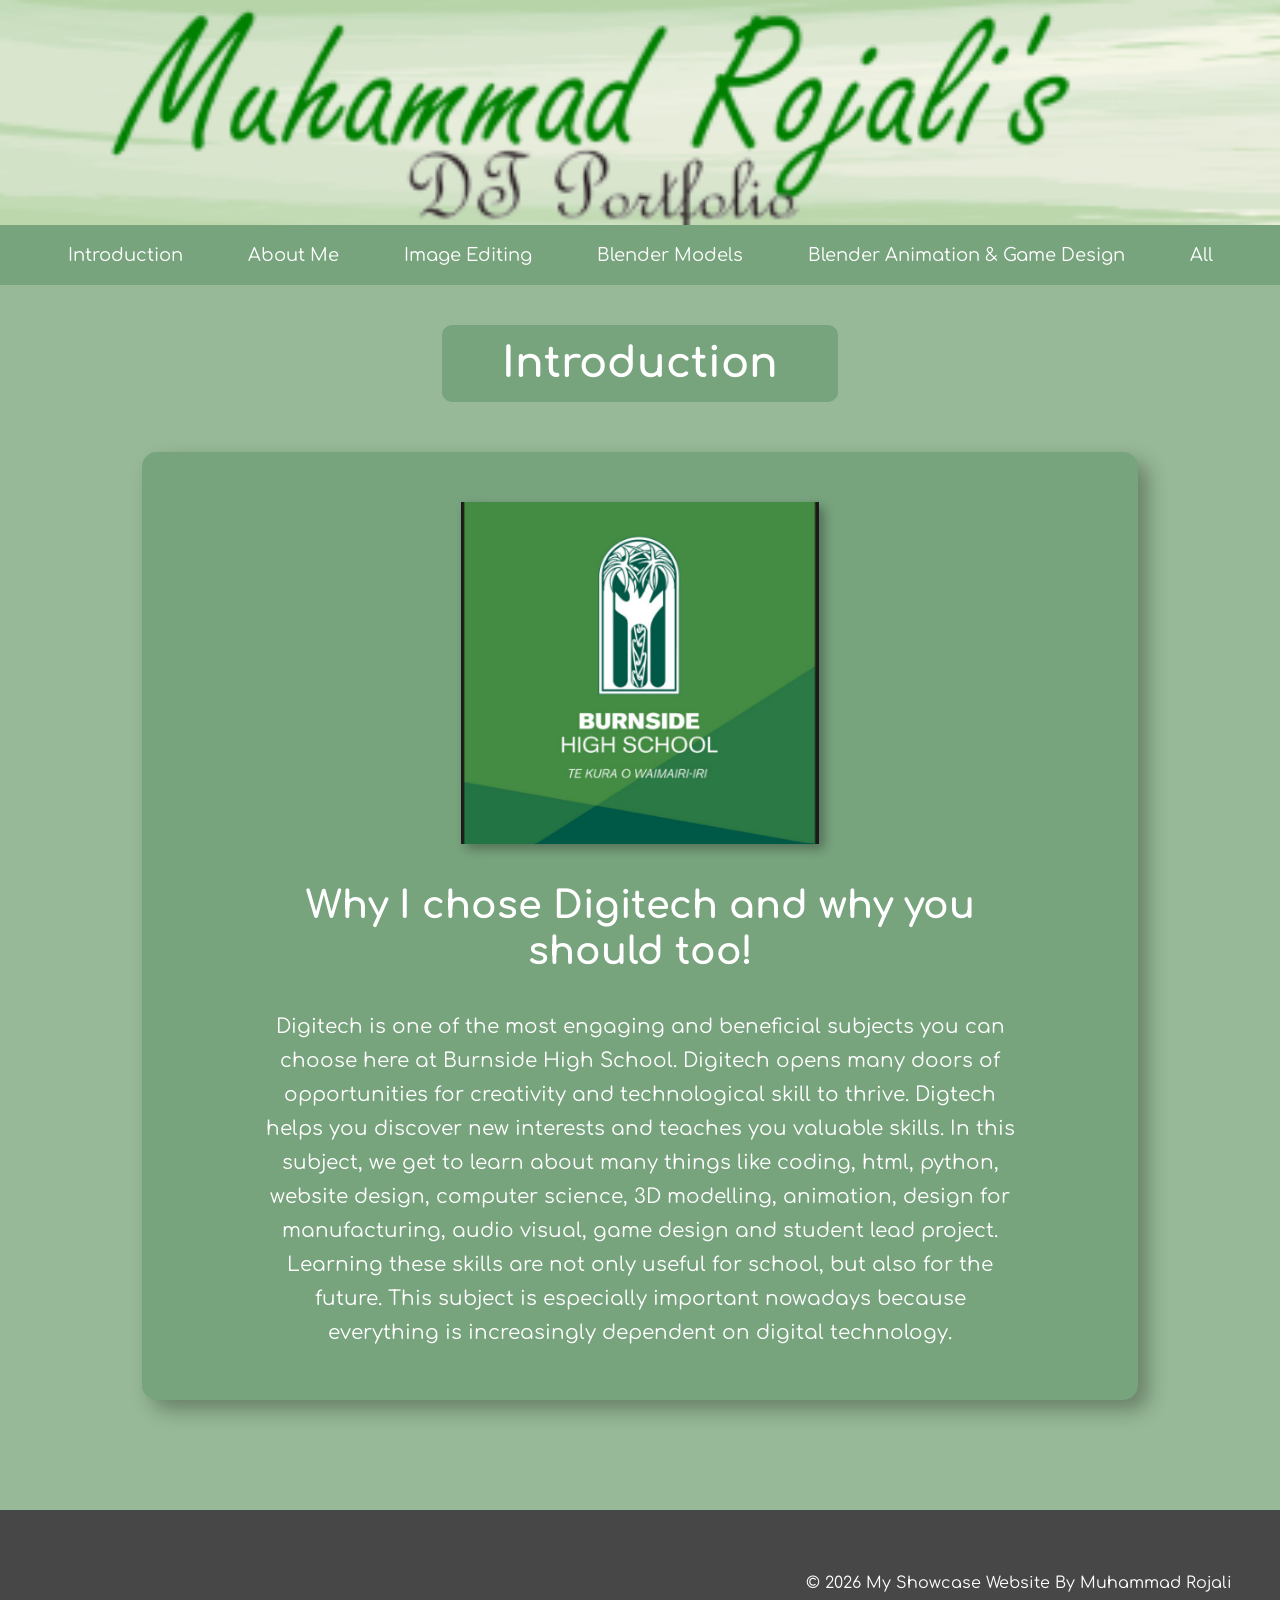
<file: index.html>
<head>
    <meta charset="UTF-8">
    <meta name="viewport" content="width=device-width, initial-scale=1.0">

    <link rel="stylesheet" href="style.css">
    <link rel="stylesheet" href="Introduction.css">
    <link rel="preconnect" href="https://fonts.googleapis.com">
    <link rel="preconnect" href="https://fonts.gstatic.com" crossorigin>
    <link href="https://fonts.googleapis.com/css2?family=Bebas+Neue&family=Comfortaa:wght@300..700&display=swap" rel="stylesheet">
    <title>Introduction</title>
</head>

<body>
  <section class="hero">
</section>
    <nav class="navbar">
        <a href="index.html">Introduction</a>
        <a href="me.html">About Me</a>
        <a href="image-editing.html">Image Editing</a>
        <a href="blender.html">Blender Models</a>
        <a href="animation.html">Blender Animation & Game Design</a>
         <a href="all.html">All</a>
    </nav>
  
    <section class="topic">

        <div class="topic-title">
            <h1>Introduction</h1>
        </div>

        <div class="topic-content">

            <div class="intro-card">

                <img src="images/pngburnsidehighlogo.png"
                     alt="Burnside High School logo">

                <h2 class="intro-card-text">
                    Why I chose Digitech and why you should too!
                </h2>

                <p>
                     Digitech is one of the most engaging and beneficial
                     subjects you can choose here at Burnside High School.
                     Digitech opens many doors of opportunities for creativity
                     and technological skill to thrive. Digtech helps you discover
                     new interests and teaches you valuable skills.
                     In this subject, we get to learn about many things like coding,
                     html, python, website design, computer science, 3D modelling,
                     animation, design for manufacturing, audio visual, game design
                     and student lead project. Learning these skills are not only 
                     useful for school, but also for the future. This subject is 
                     especially important nowadays because everything is increasingly
                     dependent on digital technology.

                </p>

            </div>

        </div>

    </section>
     <!-- A Simple Website Footer ------------------------------------------------------------------------------ -->
    <footer class="footer">
        <p>&copy; 2026 My Showcase Website By Muhammad Rojali</p>
    </footer>

<!-- The end of the whole page- no more content after this! --->

</body>
</html>
</file>
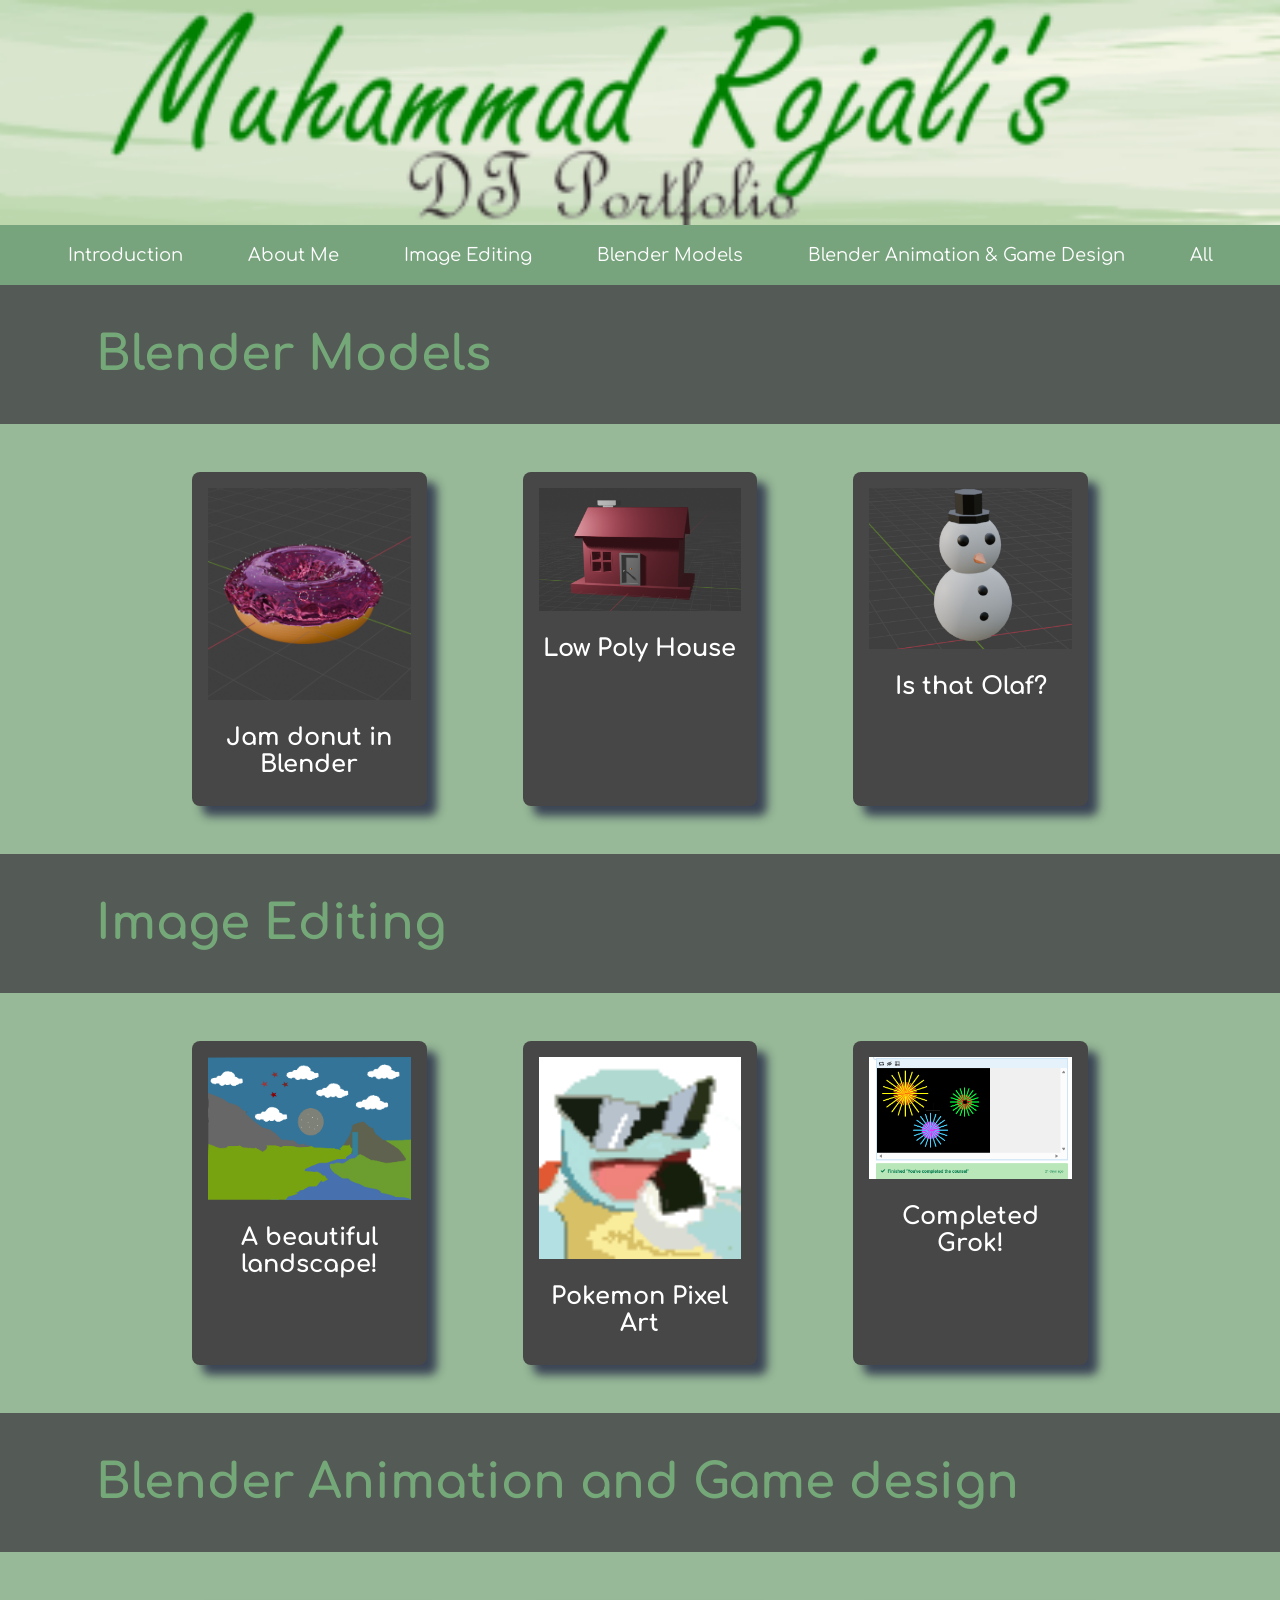
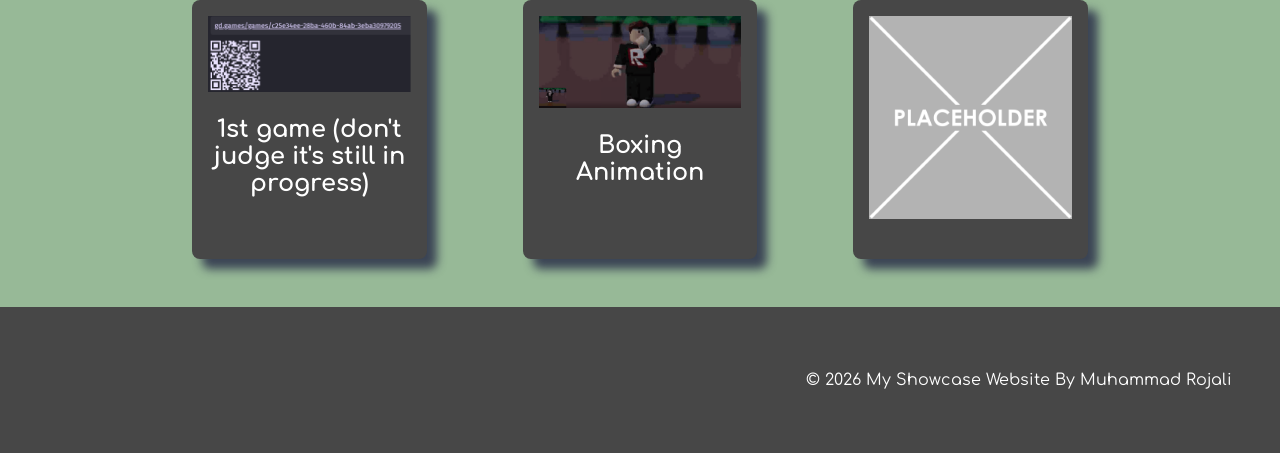
<file: all.html>
<!DOCTYPE html>
<html lang="en">

<head>
    <meta charset="UTF-8">
    <meta name="viewport" content="width=device-width, initial-scale=1.0">
    <link rel="stylesheet" href="style.css">
    <link rel="preconnect" href="https://fonts.googleapis.com">
    <link rel="preconnect" href="https://fonts.gstatic.com" crossorigin>
    <link href="https://fonts.googleapis.com/css2?family=Bebas+Neue&family=Comfortaa:wght@300..700&display=swap" rel="stylesheet">
    <title>My Showcase Website</title>
     <link rel="icon" type="image/png" href="images/greenleaf.png">
</head>
<!-- This is the main body of the website- ALL your content goes AFTER the <body> tag and before the </body> tag -->
<body>

    <!-- The Hero Section -------------------------------------------------------------------------------------- -->
    <section class="hero">
        
    </section>

<!-- Topic one ------------------------------------------------------------------------------------------------- -->
    <!-- The First Topic Section -->
        </body>
<nav class="navbar">
    <a href="index.html">Introduction</a>
    <a href="me.html">About Me</a>
    <a href="image-editing.html">Image Editing</a>
    <a href="blender.html">Blender Models</a>
    <a href="animation.html">Blender Animation & Game Design</a>
    <a href="all.html">All</a>
</nav>
<!DOCTYPE html>
<html lang="en">

<head>
    <meta charset="UTF-8">
    <meta name="viewport" content="width=device-width, initial-scale=1.0">
    <link rel="stylesheet" href="style.css">
    <title>Blender Models</title>
</head>

<body>

    <section class="topic">
        <div class="topic-title">
            <h1>Blender Models</h1>
        </div>

        <div class="topic-content">

            <div class="topic-card">
                <img src="images/donut.PNG" alt="Jam donut made in Blender">
                <h2 class="topic-card-text">Jam donut in Blender</h2>
            </div>

            <div class="topic-card">
                <img src="images/HOUSE.PNG" alt="Low poly house made in Blender">
                <h2 class="topic-card-text">Low Poly House</h2>
            </div>

            <div class="topic-card">
                <img src="images/sNOWMAN.PNG" alt="Snowman model">
                <h2 class="topic-card-text">Is that Olaf?</h2>
            </div>

        </div>
    </section>

</body>

</html>
    <section class="topic">
        <!-- the topic title a big bar with text in it -->
        <div class="topic-title">
            <h1>Image Editing</h1>
        </div>
        <!-- now a three column grid of images -->
        <div class="topic-content">
            <!-- one "card" which includes an image with a text below it -->
            <div class="topic-card">
                <img src="images/drawing.png" alt="A cheerful snowman wearing a black top hat and coal buttons, with a carrot nose, standing in a snowy outdoor environment with a grid-patterned ground.">
                <h2 class="topic-card-text">A beautiful landscape!</h2>
            </div>
            <div class="topic-card">
                <img src="images/Pokemon+Pixel+Art.png" alt="A pixel art image of a Pokemon character, featuring a colorful and blocky design reminiscent of classic video game graphics.">
                <h2 class="topic-card-text">Pokemon Pixel Art</h2>
            </div>
            <div class="topic-card">
                <img src="images/Screenshot 2026-06-12 103654.png" alt="Completed Grok!">
                <h2 class="topic-card-text">Completed Grok!</h2>
            </div>
        </div>
    </section>
<!-- End of topic one------------------------------------------------------------------------------------------ -->


     <!-- The Third Topic Section -->
    <section class="topic">
        <!-- the topic title a big bar with text in it -->
        <div class="topic-title">
            <h1>Blender Animation and Game design</h1>
        </div>
        <!-- now a three column grid of images -->
        <div class="topic-content">
            <!-- one "card" which includes an image with a text below it -->
            <div class="topic-card">
                <img src="images/game.png" alt="Jelly jam dougnut.">
                <h2 class="topic-card-text">1st game (don't judge it's still in progress)</h2>
            </div>
            <div class="topic-card">
                <img src="images/PUNCH.gif" alt="A low-poly house model in Blender.">
                <h2 class="topic-card-text">Boxing Animation</h2>
            </div>
            <div class="topic-card">
                <img src="images/placeholder-1024x1024.png" alt="A digital drawing of a character with a blue shirt and brown hair, set against a light blue background. The character has a simple, cartoon-like style with a friendly expression.">
                <h2 class="topic-card-text"></h2>
            </div>
        </div>
    </section>

    <!-- A Simple Website Footer ------------------------------------------------------------------------------ -->
    <footer class="footer">
        <p>&copy; 2026 My Showcase Website By Muhammad Rojali</p>
    </footer>

<!-- The end of the whole page- no more content after this! -->
</body>
</file>
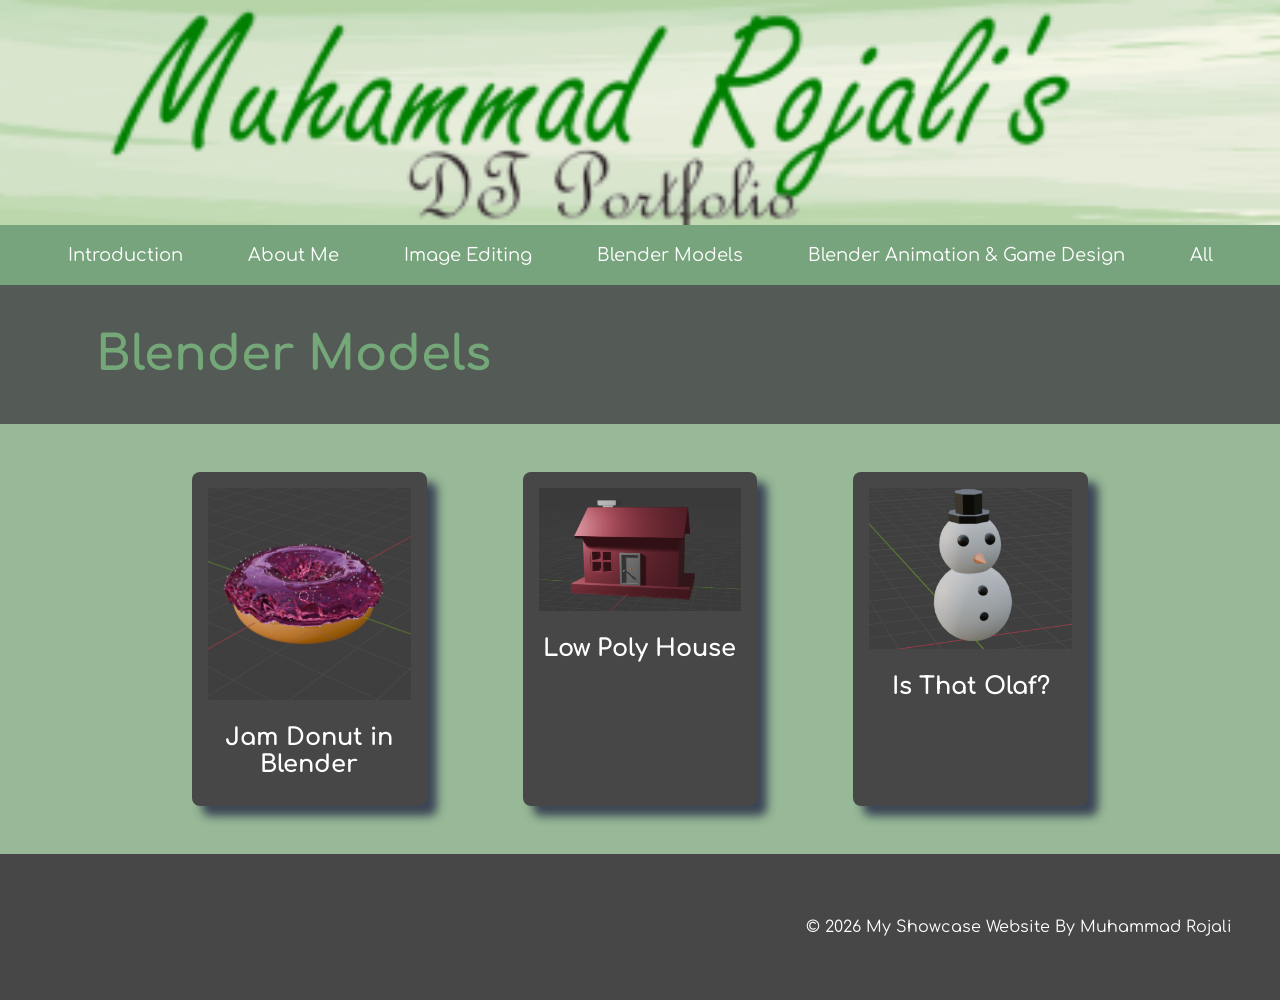
<file: blender.html>
<!DOCTYPE html>
<html lang="en">

<head>
    <meta charset="UTF-8">
    <meta name="viewport" content="width=device-width, initial-scale=1.0">
    <link rel="stylesheet" href="style.css">
    <link rel="icon" type="image/png" href="images/greenleaf.png">
    <link rel="preconnect" href="https://fonts.googleapis.com">
    <link rel="preconnect" href="https://fonts.gstatic.com" crossorigin>
    <link href="https://fonts.googleapis.com/css2?family=Bebas+Neue&family=Comfortaa:wght@300..700&display=swap" rel="stylesheet">
    <title>Blender Models</title>
</head>

<body>
    <section class="hero">
</section>
    <nav class="navbar">
        <a href="index.html">Introduction</a>
        <a href="me.html">About Me</a>
        <a href="image-editing.html">Image Editing</a>
        <a href="blender.html">Blender Models</a>
        <a href="animation.html">Blender Animation & Game Design</a>
        <a href="all.html">All</a>
    </nav>

    <section class="topic">

        <div class="topic-title">
            <h1>Blender Models</h1>
        </div>

        <div class="topic-content">

            <div class="topic-card">
                <img src="images/donut.PNG" alt="Jam donut made in Blender">
                <h2 class="topic-card-text">Jam Donut in Blender</h2>
            </div>

            <div class="topic-card">
                <img src="images/HOUSE.PNG" alt="Low poly house made in Blender">
                <h2 class="topic-card-text">Low Poly House</h2>
            </div>

            <div class="topic-card">
                <img src="images/sNOWMAN.PNG" alt="Snowman model">
                <h2 class="topic-card-text">Is That Olaf?</h2>
            </div>

        </div>

    </section>
     <!-- A Simple Website Footer ------------------------------------------------------------------------------ -->
    <footer class="footer">
        <p>&copy; 2026 My Showcase Website By Muhammad Rojali</p>
    </footer>

<!-- The end of the whole page- no more content after this! --->

</body>
</html>
</file>
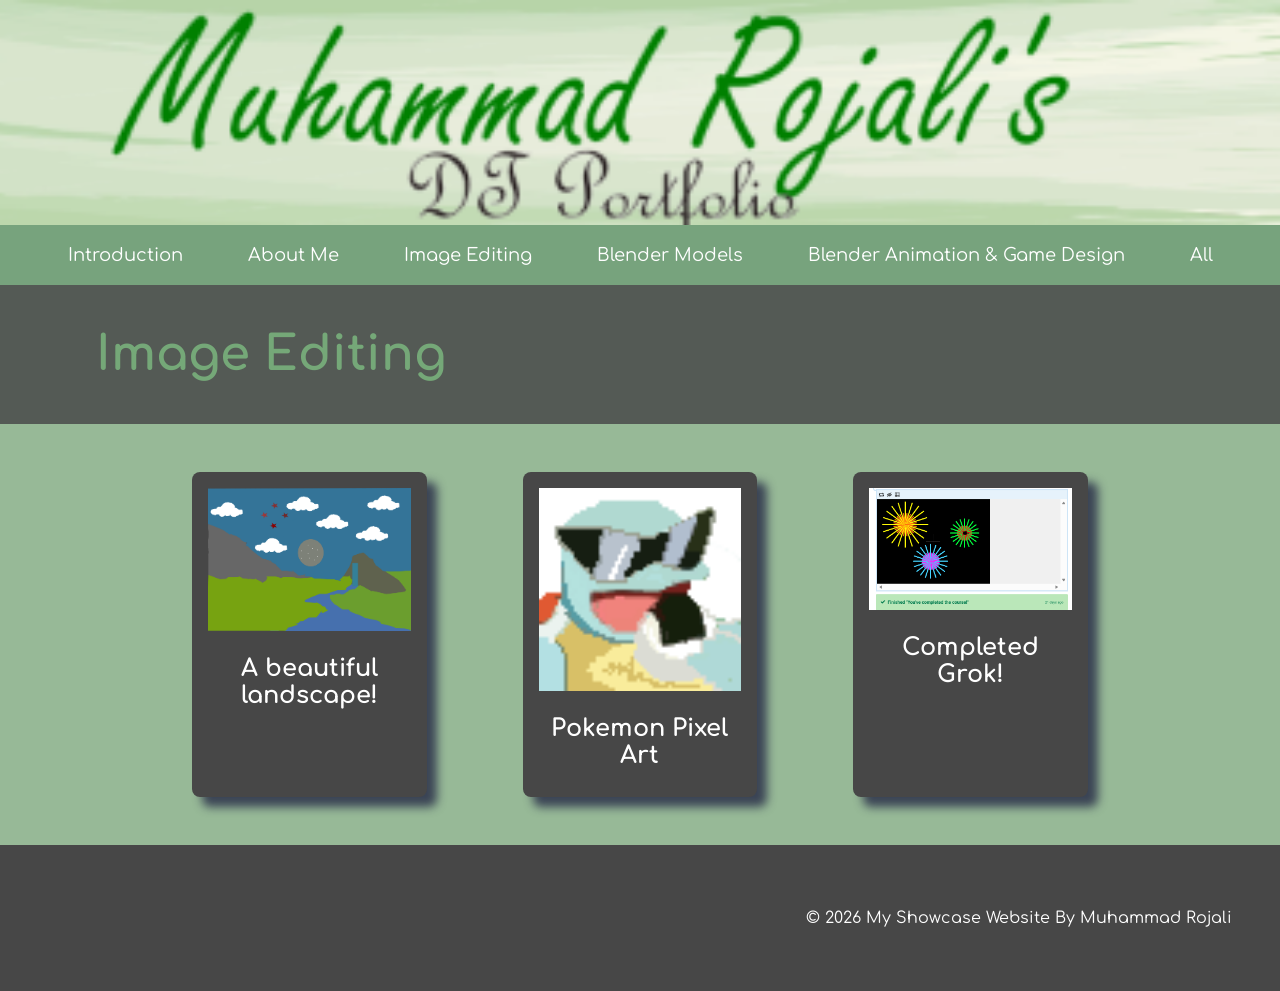
<file: image-editing.html>
<!DOCTYPE html>
<html lang="en">

<head>
    <meta charset="UTF-8">
    <meta name="viewport" content="width=device-width, initial-scale=1.0">
    <link rel="stylesheet" href="style.css">
    <link rel="icon" type="image/png" href="images/greenleaf.png"> 
    <link rel="preconnect" href="https://fonts.googleapis.com">
    <link rel="preconnect" href="https://fonts.gstatic.com" crossorigin>
    <link href="https://fonts.googleapis.com/css2?family=Bebas+Neue&family=Comfortaa:wght@300..700&display=swap" rel="stylesheet">
    <title>Image Editing</title>
</head>

<body>
    <section class="hero">
</section>
    <nav class="navbar">
        <a href="index.html">Introduction</a>
        <a href="me.html">About Me</a>
        <a href="image-editing.html">Image Editing</a>
        <a href="blender.html">Blender Models</a>
        <a href="animation.html">Blender Animation & Game Design</a>
        <a href="all.html">All</a>
    </nav>

    <section class="topic">

        <div class="topic-title">
            <h1>Image Editing</h1>
        </div>

        <div class="topic-content">

            <div class="topic-card">
                <img src="images/drawing.png" alt="A beautiful landscape">
                <h2 class="topic-card-text">A beautiful landscape!</h2>
            </div>

            <div class="topic-card">
                <img src="images/Pokemon+Pixel+Art.png" alt="Pokemon pixel art">
                <h2 class="topic-card-text">Pokemon Pixel Art</h2>
            </div>

            <div class="topic-card">
                <img src="images/Screenshot 2026-06-12 103654.png" alt="Completed Grok!">
                <h2 class="topic-card-text">Completed Grok!</h2>
            </div>

        </div>

    </section>
     <!-- A Simple Website Footer ------------------------------------------------------------------------------ -->
    <footer class="footer">
        <p>&copy; 2026 My Showcase Website By Muhammad Rojali</p>
    </footer>

<!-- The end of the whole page- no more content after this! --->

</body>
</html>
</file>
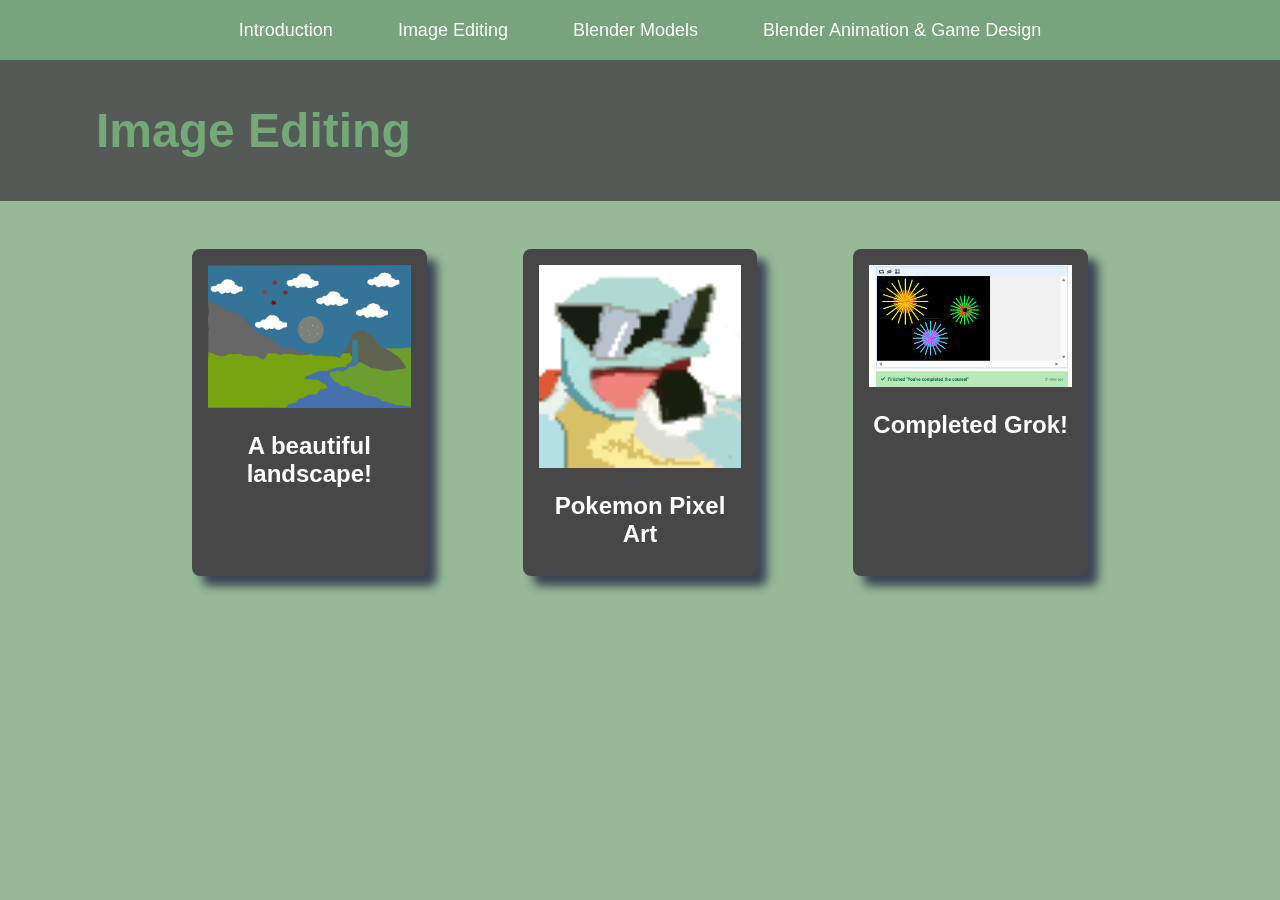
<file: image.html>
<!DOCTYPE html>
<html lang="en">

<head>
    <meta charset="UTF-8">
    <meta name="viewport" content="width=device-width, initial-scale=1.0">
    <link rel="stylesheet" href="style.css">
    <title>Image Editing</title>
</head>

<body>

    <nav class="navbar">
        <a href="index.html">Introduction</a>
        <a href="image-editing.html">Image Editing</a>
        <a href="blender.html">Blender Models</a>
        <a href="animation.html">Blender Animation & Game Design</a>
    </nav>

    <section class="topic">

        <div class="topic-title">
            <h1>Image Editing</h1>
        </div>

        <div class="topic-content">

            <div class="topic-card">
                <img src="images/drawing.png" alt="A beautiful landscape">
                <h2 class="topic-card-text">A beautiful landscape!</h2>
            </div>

            <div class="topic-card">
                <img src="images/Pokemon+Pixel+Art.png" alt="Pokemon pixel art">
                <h2 class="topic-card-text">Pokemon Pixel Art</h2>
            </div>

            <div class="topic-card">
                <img src="images/Screenshot 2026-06-12 103654.png" alt="Completed Grok!">
                <h2 class="topic-card-text">Completed Grok!</h2>
            </div>

        </div>

    </section>

</body>
</html>
</file>
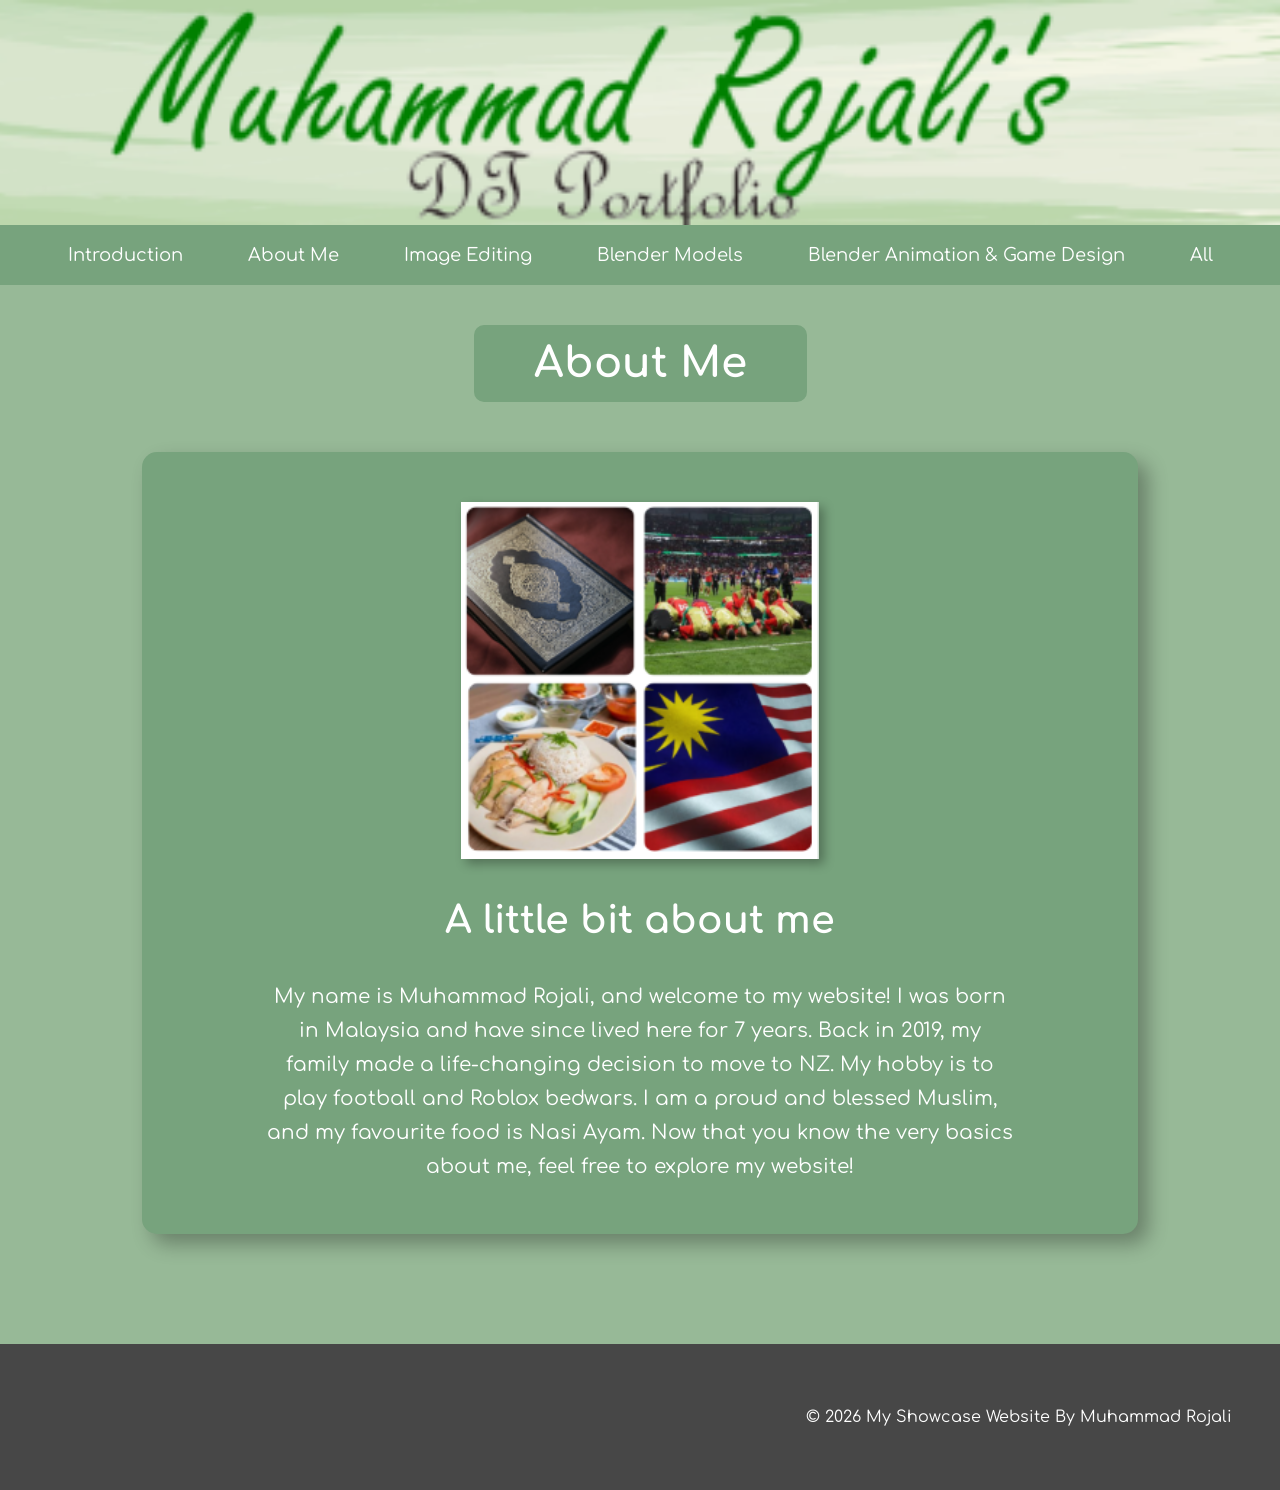
<file: me.html>
<head>
    <meta charset="UTF-8">
    <meta name="viewport" content="width=device-width, initial-scale=1.0">

    <link rel="stylesheet" href="style.css">
    <link rel="stylesheet" href="me.css">
    <link rel="preconnect" href="https://fonts.googleapis.com">
    <link rel="preconnect" href="https://fonts.gstatic.com" crossorigin>
    <link href="https://fonts.googleapis.com/css2?family=Bebas+Neue&family=Comfortaa:wght@300..700&display=swap" rel="stylesheet">
    <title>About Me</title>
</head>

<body>
  <section class="hero">
</section>
    <nav class="navbar">
        <a href="index.html">Introduction</a>
        <a href="me.html">About Me</a>
        <a href="image-editing.html">Image Editing</a>
        <a href="blender.html">Blender Models</a>
        <a href="animation.html">Blender Animation & Game Design</a>
         <a href="all.html">All</a>
    </nav>
  
    <section class="topic">

        <div class="topic-title">
            <h1>About Me</h1>
        </div>

        <div class="topic-content">

            <div class="intro-card">

                <img src="images/about_me.png"
                     alt="About Me Image">

                <h2 class="intro-card-text">
                    A little bit about me
                </h2>

                <p>
                   My name is Muhammad Rojali, and welcome to my website!
                    I was born in Malaysia and have since lived here for 7 years.
                    Back in 2019, my family made a life-changing decision
                    to move to NZ. My hobby is to play football and Roblox
                    bedwars. I am a proud and blessed Muslim, and my favourite
                    food is Nasi Ayam. Now that you know the very basics about
                    me, feel free to explore my website!

                </p>

            </div>

        </div>

    </section>
     <!-- A Simple Website Footer ------------------------------------------------------------------------------ -->
    <footer class="footer">
        <p>&copy; 2026 My Showcase Website By Muhammad Rojali</p>
    </footer>

<!-- The end of the whole page- no more content after this! --->

</body>
</html>
</file>
<file: style.css>
/* A simple css reset */
body,
html {
    margin: 0;
    padding: 0;
    height: 100%;
    /* The Font Family- Really important!! */
    font-family: "Comfortaa", sans-serif;
    box-sizing: border-box;
    background-color: rgb(151, 185, 151);
}

/* reset for images to ensure they ar 100% of the parent container width */
img {
    width: 100%;
}

/* The hero section styling- use your OWN Hero Image URL here */
.hero {
    background-image: url('images/newbitmap.png');
    height: 25vh;
    background-size: cover;
    background-position: center;
    display: flex;
    justify-content: center;
    align-items: center;
    color: rgb(136, 127, 191);
    text-align: center;
    position: relative;
}

/* BIG text styling for the hero section text */
.hero-text {
    font-size: 4em;
    font-weight: bold;
}

/* nice big font on a banner style background */
.topic-title{
    color: rgb(117, 168, 120);
    font-size: 2em;
    padding: 0.1em 3em;
    background-color: rgb(84, 90, 85);
}

/* Three column grid with a nice big gap */
.topic-content{
    display: grid;
    grid-template-columns: repeat(3, 1fr);
    gap: 6em;
    /* bring the whole section in off the sides of the page */
    width: 70%;
    /* top margin of 3em and center right/left */
    margin: 3em auto;
}

/* Styling for the individual topic cards rounded edges background color and a drop shadow */
.topic-card{
    background-color: rgb(71, 71, 71);
    color: white;
    padding: 1em;
    border-radius: 0.5em;
    box-shadow: 10px 10px 10px rgba(23, 23, 59, 0.721);
}

/* Styling for the topic card titles */
.topic-card-text{
    font-size: 1.5em;
    margin-bottom: 0.5em;
    /* center align text */
    text-align: center;
}


/* Styling for a footer section to take a bit of spcae at the bottom of the page */
.footer{
    background-color: rgb(71, 71, 71);
    color: white;
    text-align: right;
    padding: 3em 3em;
}



.navbar {
    background-color: #77a37d;
    height: 60px;
    display: flex;
    align-items: center;
    justify-content: center;
    gap: 35px;
}

.navbar a {
    color: white;
    text-decoration: none;
    font-size: 18px;
    font-family: "Comfortaa", sans-serif;
    padding: 10px 15px;
    border-radius: 8px;
    transition: 0.3s;
}

.navbar a:hover {
    background-color: #555;
    color: #66ccff;
}

.comfortaa {
  font-family: "Comfortaa", sans-serif;
  font-optical-sizing: auto;
    font-weight: 400;
  font-style: normal;
}
</file>
<file: Introduction.css>
/* Introduction page */

.topic {
    display: flex;
    flex-direction: column;
    align-items: center;
    padding-bottom: 60px;
}


/* Introduction title */

.topic-title {
    margin-top: 40px;
    padding: 15px 60px;

    background-color: #77a37d;
    color: white;

    border-radius: 10px;

    text-align: center;

}

.topic-title h1 {
    margin: 0;
    font-size: 42px;
}


/* Content area */

.topic-content {
    display: block;

    width: 100%;

    margin: 50px auto;
}


/* BIG INTRODUCTION CARD */

.intro-card {
    width: 70%;
    max-width: 1000px;

    margin: 0 auto;
    padding: 50px;

    background-color: #77a37d;

    border-radius: 15px;

    box-shadow: 10px 10px 20px rgba(0, 0, 0, 0.3);

    text-align: center;
}


/* Image */

.intro-card img {
    width: 40%;
    max-width: 500px;

    display: block;

    margin: 0 auto 40px auto;

    box-shadow: 5px 5px 10px rgba(0, 0, 0, 0.3);
}


/* Heading */

.intro-card-text {
    color: white;

    font-size: 38px;
    line-height: 1.2;

    max-width: 800px;

    margin: 0 auto 35px auto;

    text-align: center;
}


/* Paragraph */

.intro-card p {
    color: white;

    font-size: 20px;
    line-height: 1.7;

    max-width: 750px;

    margin: 0 auto;

    text-align: center;
}
</file>
<file: me.css>
/* Introduction page */

.topic {
    display: flex;
    flex-direction: column;
    align-items: center;
    padding-bottom: 60px;
}


/* Introduction title */

.topic-title {
    margin-top: 40px;
    padding: 15px 60px;

    background-color: #77a37d;
    color: white;

    border-radius: 10px;

    text-align: center;

}

.topic-title h1 {
    margin: 0;
    font-size: 42px;
}


/* Content area */

.topic-content {
    display: block;

    width: 100%;

    margin: 50px auto;
}


/* BIG INTRODUCTION CARD */

.intro-card {
    width: 70%;
    max-width: 1000px;

    margin: 0 auto;
    padding: 50px;

    background-color: #77a37d;

    border-radius: 15px;

    box-shadow: 10px 10px 20px rgba(0, 0, 0, 0.3);

    text-align: center;
}


/* Image */

.intro-card img {
    width: 40%;
    max-width: 500px;

    display: block;

    margin: 0 auto 40px auto;

    box-shadow: 5px 5px 10px rgba(0, 0, 0, 0.3);
}


/* Heading */

.intro-card-text {
    color: white;

    font-size: 38px;
    line-height: 1.2;

    max-width: 800px;

    margin: 0 auto 35px auto;

    text-align: center;
}


/* Paragraph */

.intro-card p {
    color: white;

    font-size: 20px;
    line-height: 1.7;

    max-width: 750px;

    margin: 0 auto;

    text-align: center;
}
</file>
